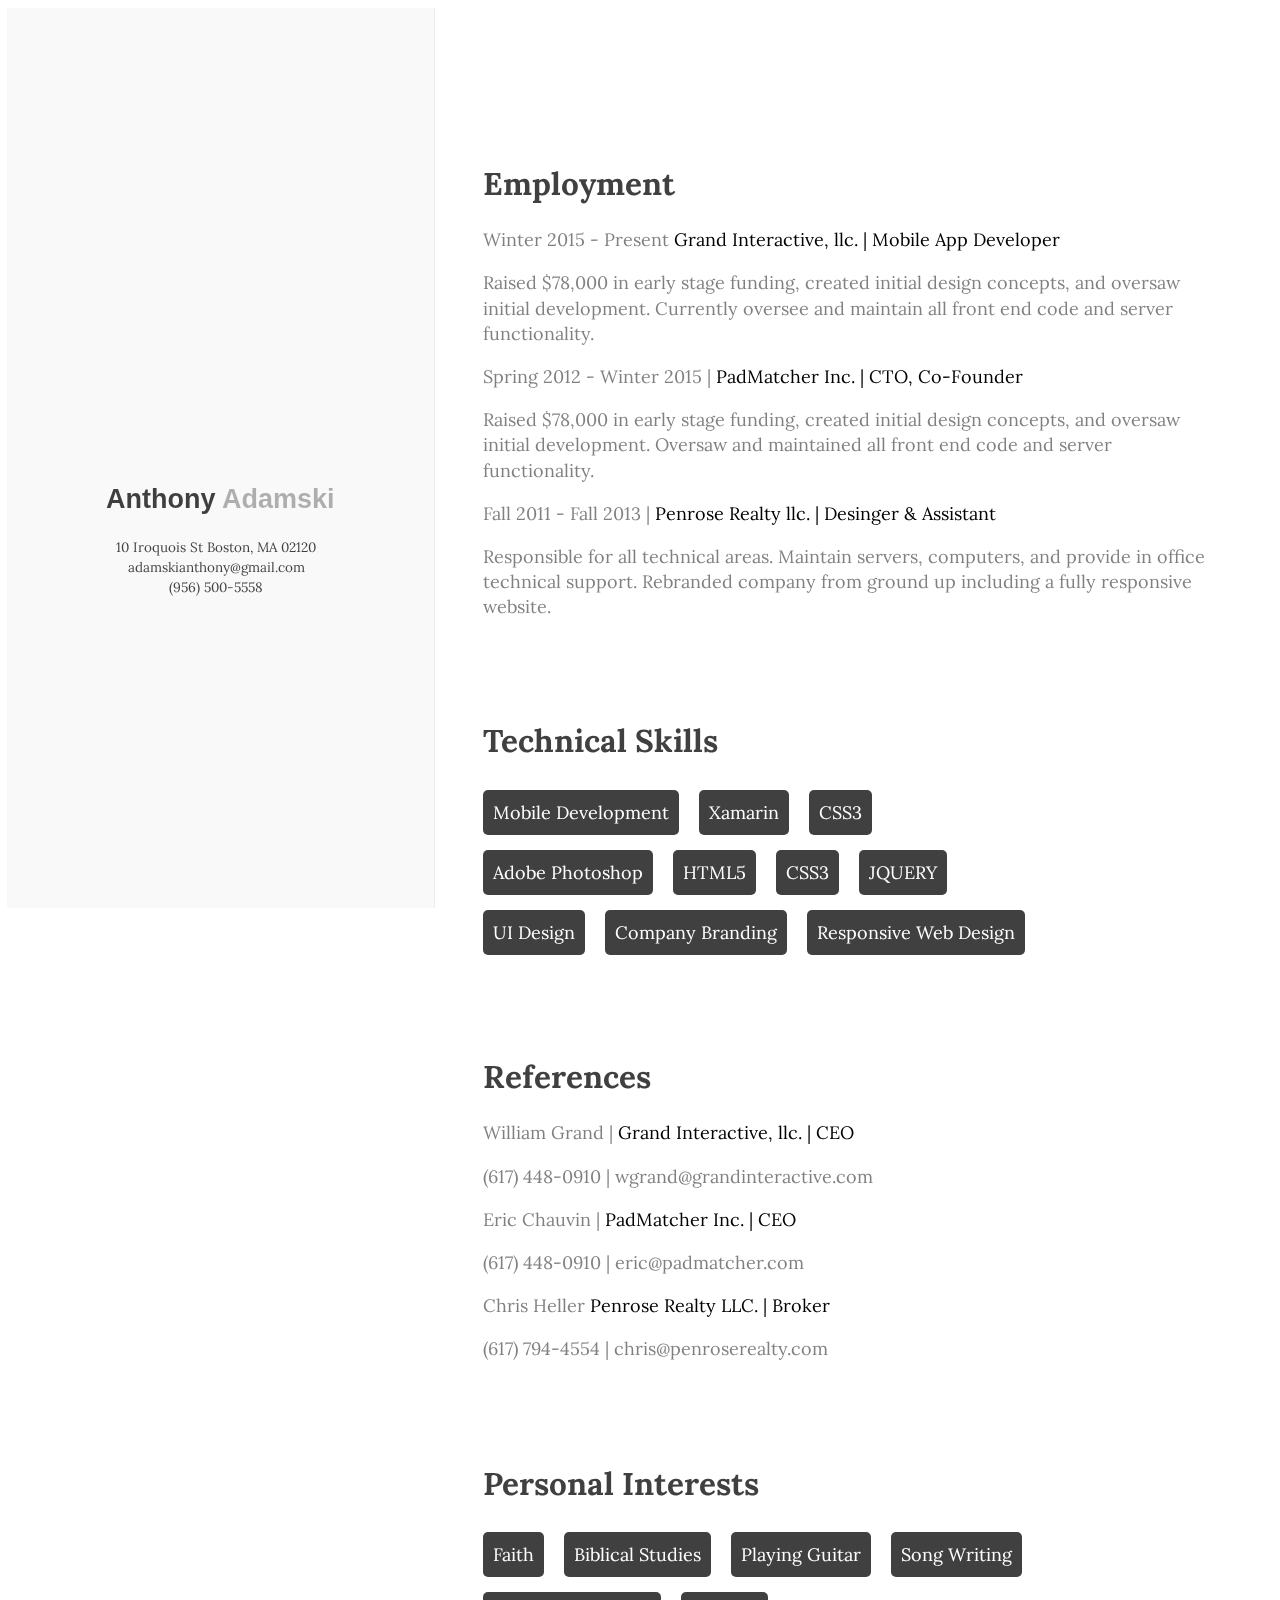
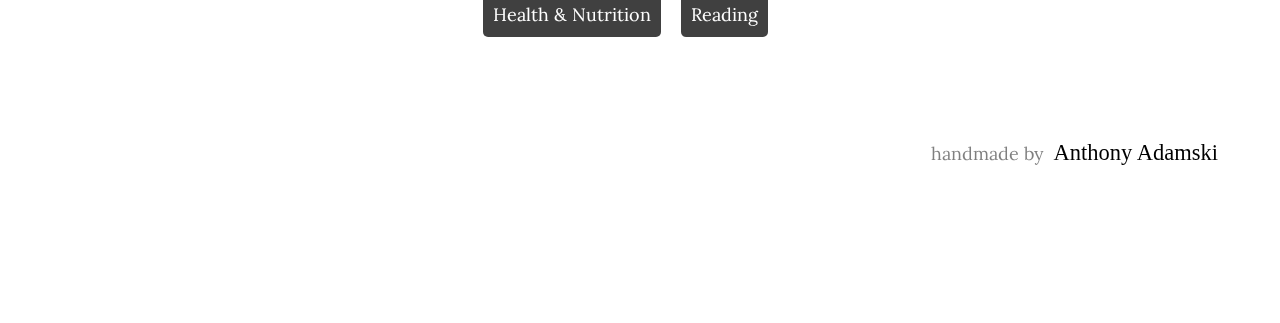
<file: curriculum_vitae/index.html>
<!DOCTYPE html>
<html lang="en">

<head>
    <meta charset="UTF-8">
    <meta name="viewport" content="width=device-width, initial-scale=1.0">
    <title>Document</title>
    <link rel="preconnect" href="https://fonts.googleapis.com">
    <link rel="preconnect" href="https://fonts.gstatic.com" crossorigin>
    <link href="https://fonts.googleapis.com/css2?family=Lora:ital,wght@0,400..700;1,400..700&display=swap" rel="stylesheet">
    <link rel="stylesheet" href="style.css">

</head>

<body>
    <div class="wrapper clearfix">
        <div class="left">

            <div class="name-hero">

                <div class="me-img"></div>

                <div class="name-text">

                    <h1>Anthony <em>Adamski</em></h1>
                    <p>10 Iroquois St Boston, MA 02120</p>
                    <p>adamskianthony@gmail.com</p>
                    <p>(956) 500-5558</p>

                </div>

            </div>

        </div>
        <div class="right">

            <div class="inner">
                <section>
                    <h1>Employment</h1>
                    <p>Winter 2015 - Present <em>Grand Interactive, llc. | Mobile App Developer</em></p>
                    <p>Raised $78,000 in early stage funding, created initial design
                        concepts, and oversaw initial development. Currently oversee and maintain all front end code and
                        server functionality.</p>
                    <p>Spring 2012 - Winter 2015 | <em>PadMatcher Inc. | CTO, Co-Founder</em></p>
                    <p>Raised $78,000 in early stage funding, created initial design
                        concepts, and oversaw initial development. Oversaw and maintained all front end code and server
                        functionality.</p>
                    <p>Fall 2011 - Fall 2013 | <em>Penrose Realty llc. | Desinger & Assistant</em></p>
                    <p>Responsible for all technical areas. Maintain servers, computers, and provide in office technical
                        support. Rebranded company from ground up including a fully responsive website. </p>
                </section>
                <section>
                    <h1>Technical Skills</h1>
                    <ul class="skill-set">
                        <li>Mobile Development</li>
                        <li>Xamarin</li>
                        <li>CSS3</li>
                        <li>Adobe Photoshop</li>
                        <li>HTML5</li>
                        <li>CSS3</li>
                        <li>JQUERY</li>
                        <li>UI Design</li>
                        <li>Company Branding</li>
                        <li>Responsive Web Design</li>
                    </ul>
                </section>
                <section>
                    <h1>References</h1>
                    <p>William Grand | <em>Grand Interactive, llc. | CEO</em></p>
                    <p>(617) 448-0910 | wgrand@grandinteractive.com</p>
                    <p>Eric Chauvin | <em>PadMatcher Inc. | CEO</em></p>
                    <p>(617) 448-0910 | eric@padmatcher.com</p>
                    <p>Chris Heller <em>Penrose Realty LLC. | Broker</em></p>
                    <p>(617) 794-4554 | chris@penroserealty.com</p>
                </section>
                <section>
                    <h1>Personal Interests</h1>
                    <ul class="skill-set">
                        <li>Faith</li>
                        <li>Biblical Studies</li>
                        <li>Playing Guitar</li>
                        <li>Song Writing</li>
                        <li>Health & Nutrition</li>
                        <li>Reading</li>
                    </ul>
                </section>
                <section>
                    <div class="handmade">
                        <p>handmade by <em> Anthony Adamski</em></p>
                    </div>
                </section>
            </div>

        </div>

    </div>
</body>

</html>
</file>
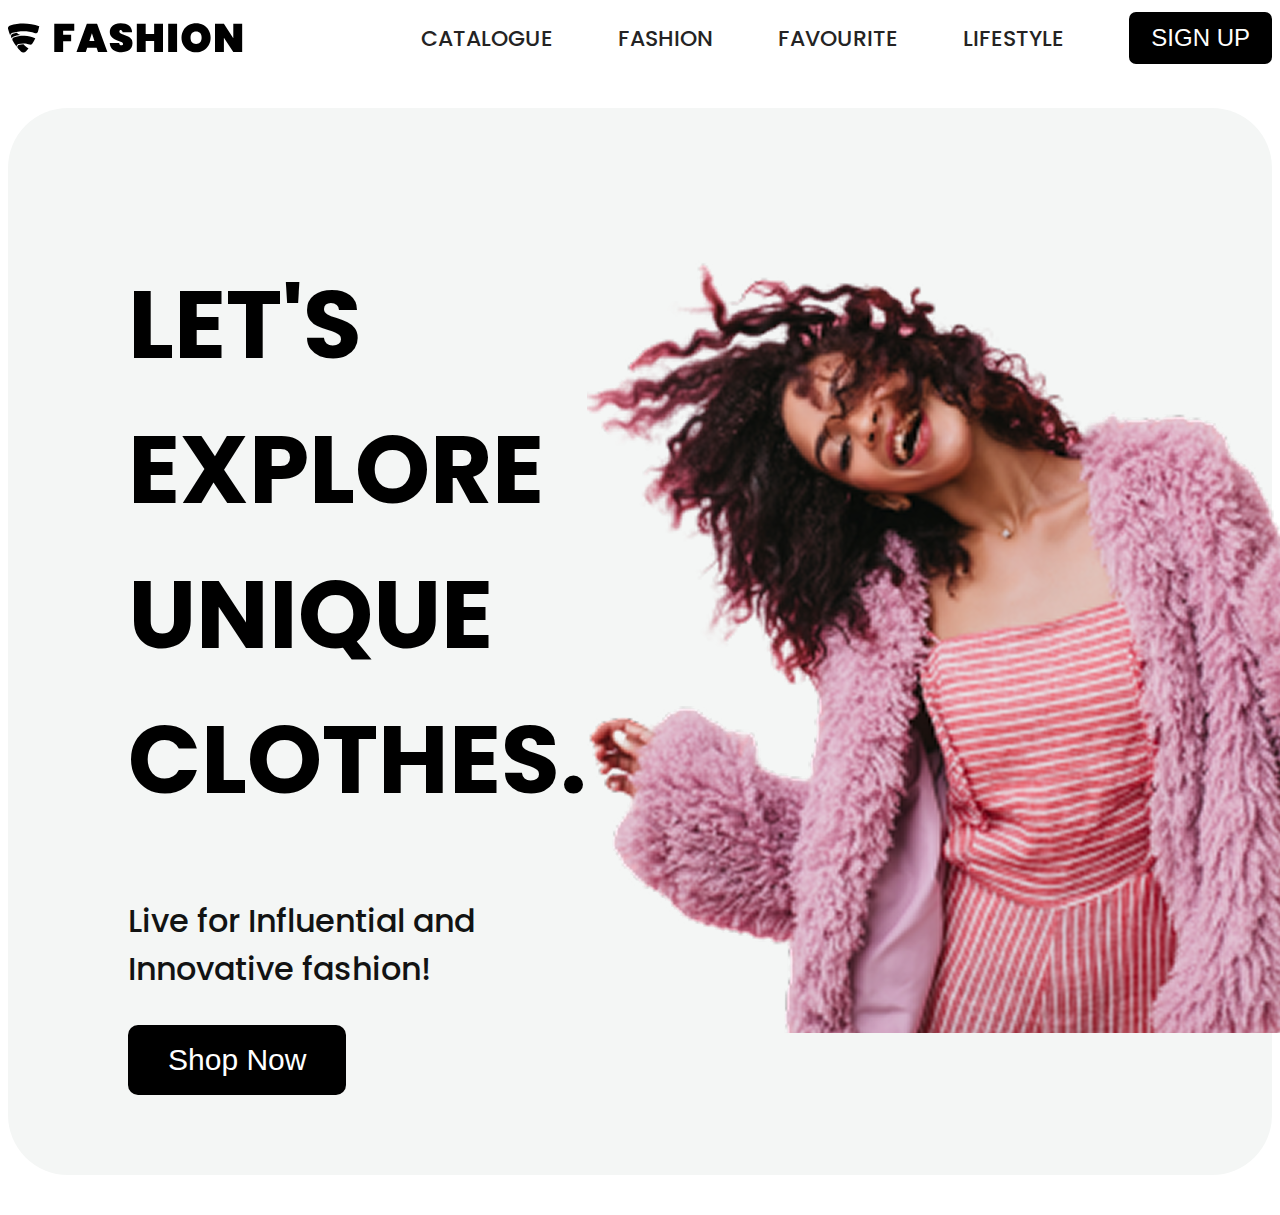
<file: figma_evaluare_06.10.2025/index.html>
<!DOCTYPE html>
<html lang="en">
<head>
    <meta charset="UTF-8">
    <meta name="viewport" content="width=device-width, initial-scale=1.0">
    <link href='https://fonts.googleapis.com/css?family=Poppins' rel='stylesheet'>
    <link rel="stylesheet" href="style.css">
    <title>Evaluare</title>
</head>
<body>
    <header>
        <nav>
            <img src="img/logo.svg" alt="logo">

            <div class="links">
            <a href="#">Catalogue</a>
            <a href="#">Fashion</a>
            <a href="#">Favourite</a>
            <a href="#">Lifestyle</a>
            <button href="#">Sign up</button>
            </div>
        </nav>
    </header>

    <main>
        <section class="presentation-section container">
            <div class="presentation-container">
                <div>
                <h1>LET'S EXPLORE UNIQUE CLOTHES.</h1>
                <p class="description">Live for Influential and Innovative fashion!</p>
                <button>Shop Now</button>
                </div>

                <img src="img/header_girl.png" alt="just a girl">
            </div>
        </section>
    </main>

    <footer>

    </footer>
</body>
</html>
</file>
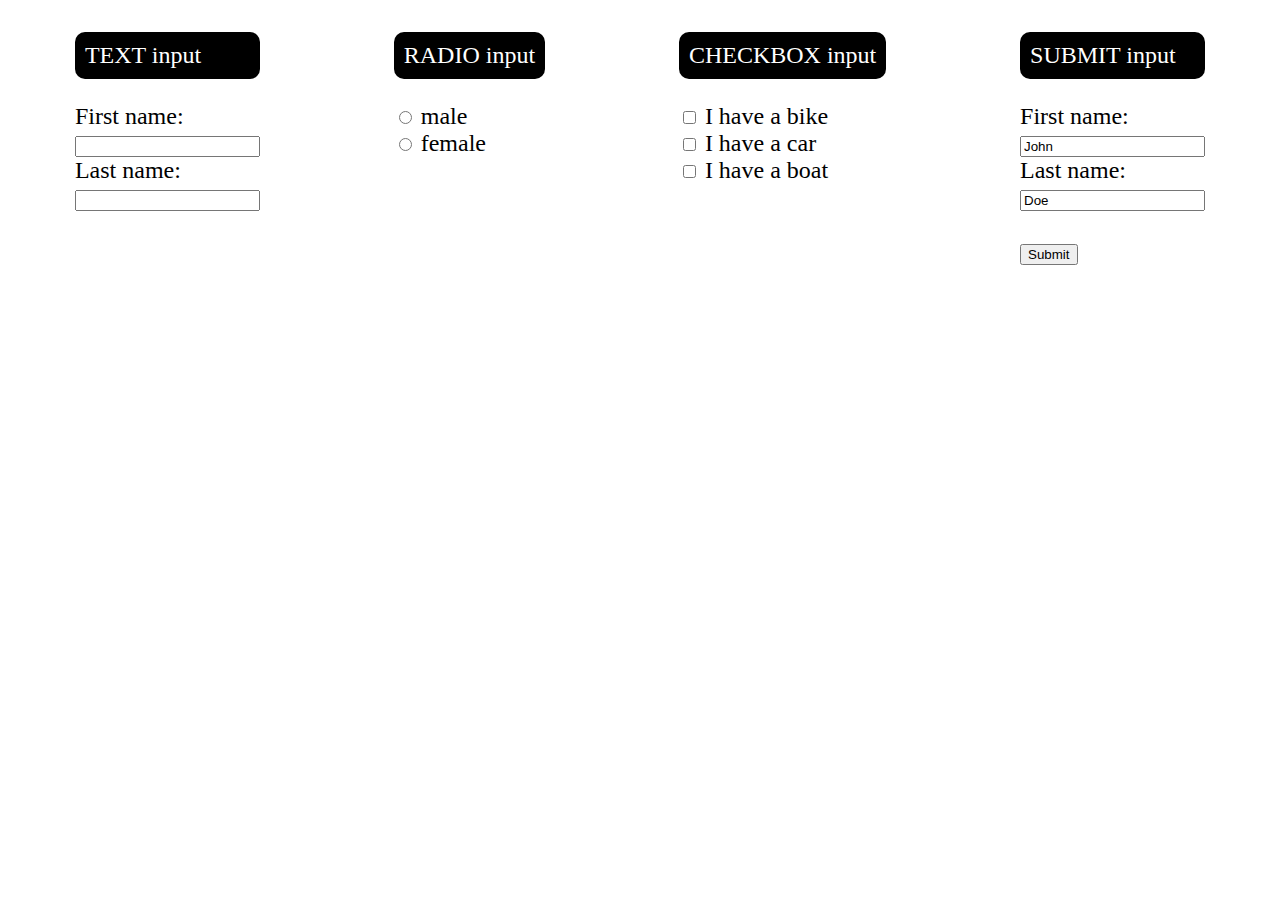
<file: lab02/index.html>
<!DOCTYPE html>
<html>
    <head>
        <title>Site</title>
        <link rel="stylesheet" href="style.css">
    </head>

    <body>
        <form class="form-container" action="/index.html">
            <div>
                <p>TEXT input</p>
                <label for="fname">First name:</label><br>
                <input type="text" id="fname" name="fname"><br>
                <label for="lname">Last name:</label><br>
                <input type="text" id="lname" name="lname">
            </div>

            <div>
                <p>RADIO input</p>
                <input type="radio" id="male" name="gender" value="male">
                <label for="male">male</label><br>
                <input type="radio" id="female" name="gender" value="female">
                <label for="female">female</label><br>
            </div>

            <div>
                <p>CHECKBOX input</p>
                <input type="checkbox" id="vehicle1" name="vehicle1" value="Bike">
                <label for="vehicle1"> I have a bike</label><br>
                <input type="checkbox" id="vehicle2" name="vehicle2" value="Car">
                <label for="vehicle2"> I have a car</label><br>
                <input type="checkbox" id="vehicle3" name="vehicle3" value="Boat">
                <label for="vehicle3"> I have a boat</label>
            </div>

            <div>
                <p>SUBMIT input</p>
                <label for="fname">First name:</label><br>
                <input type="text" id="fname" name="fname" value="John"><br>
                <label for="lname">Last name:</label><br>
                <input type="text" id="lname" name="lname" value="Doe"><br><br>
                <input type="submit" value="Submit">
            </div>
        </form>
    </body>
</html>
</file>
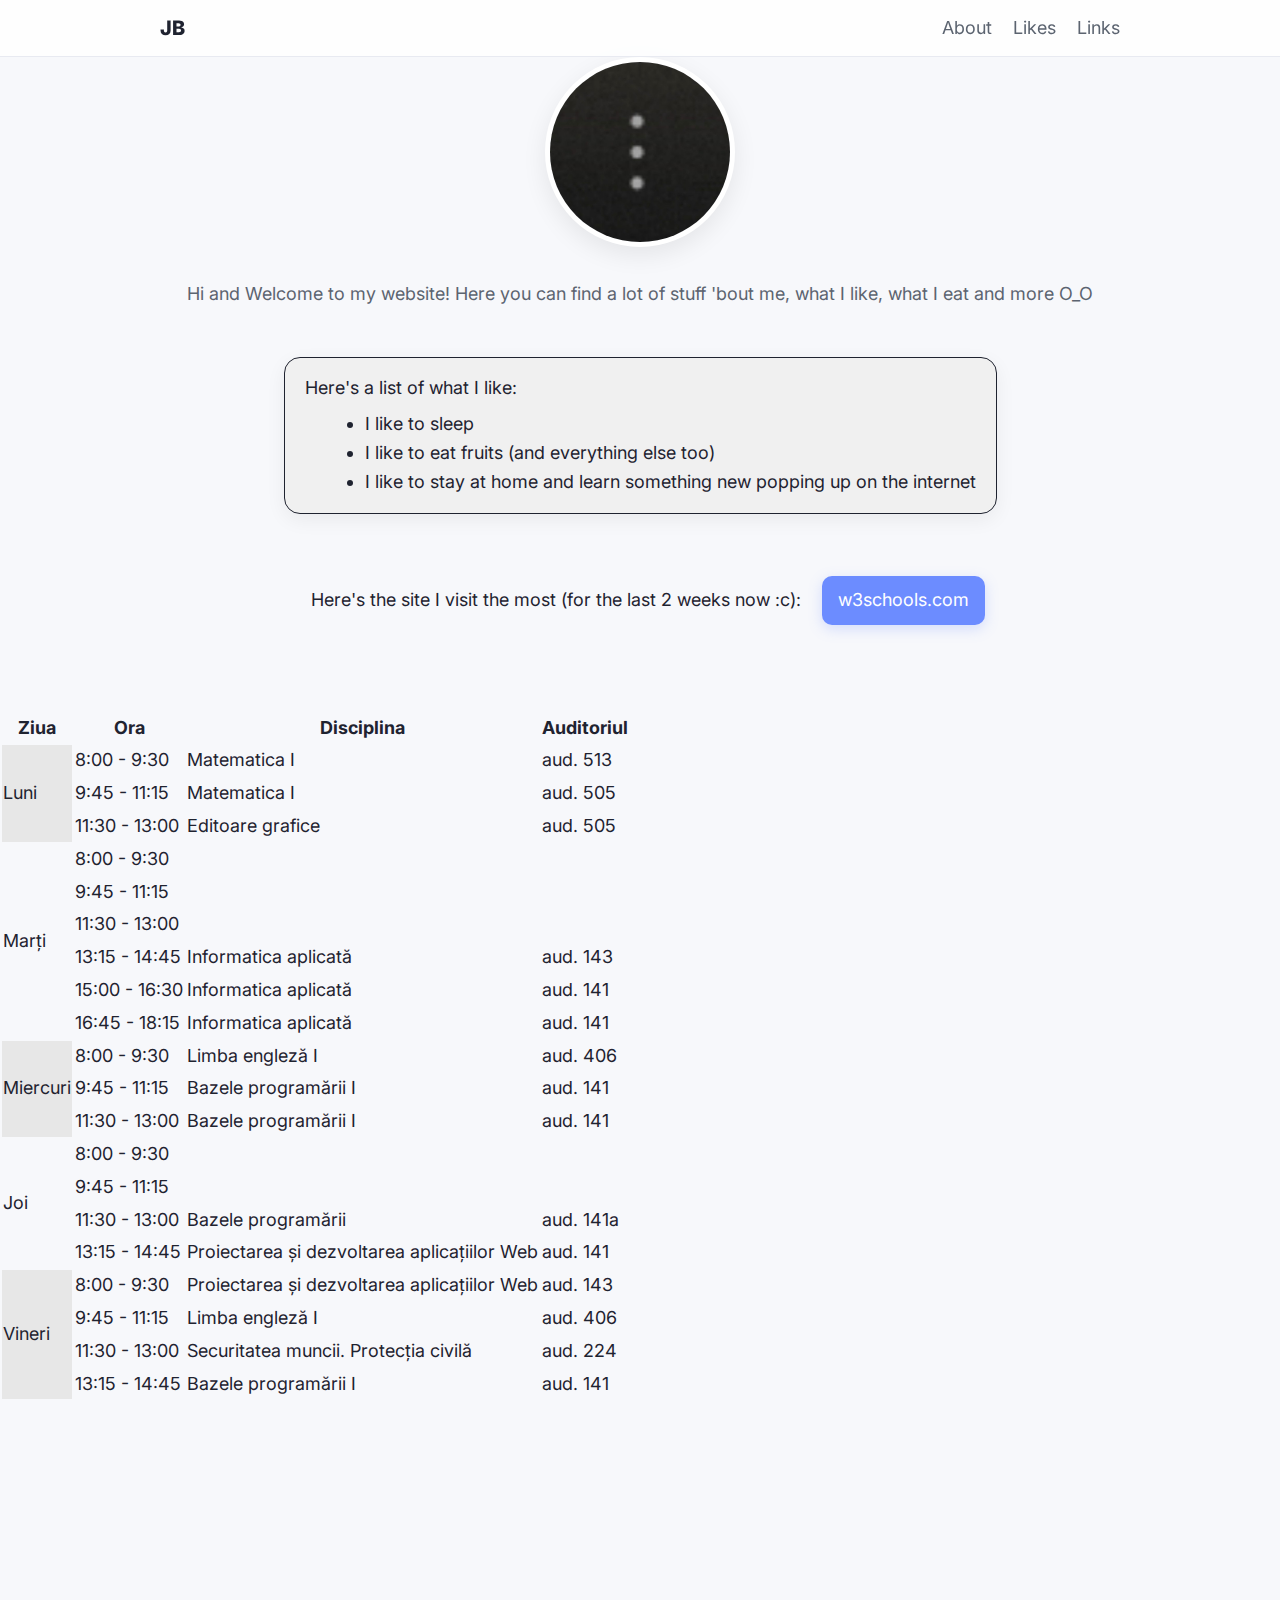
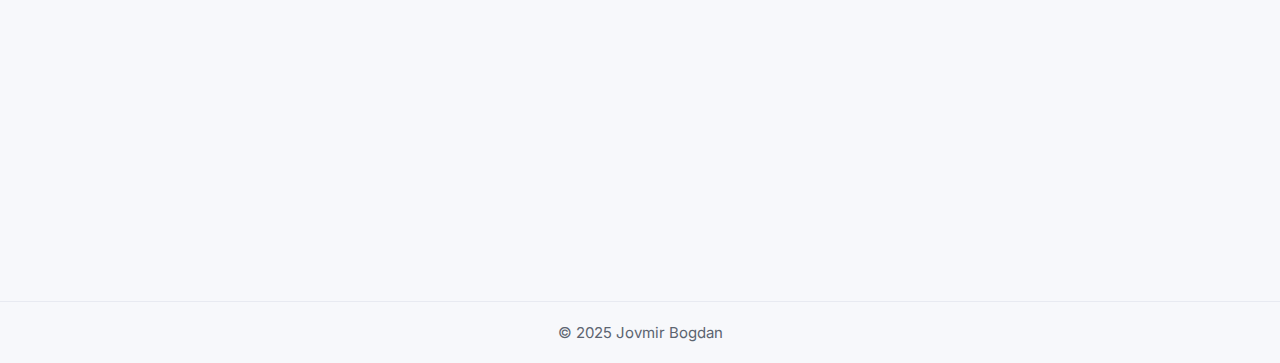
<file: laborator_1/index.html>
<!-- TODO Add header, navbar, main and footer to the site -->

<!DOCTYPE html>
<html>
    <head>
        <title>About Me</title>
        <link rel="stylesheet" href="style.css">
        <meta name="viewport" content="width=device-width, initial-scale=1">
        <link href="https://fonts.googleapis.com/css2?family=Inter:wght@400;600;800&display=swap" rel="stylesheet">
    </head>

    <body>
        <header class="site-header">
            <div class="container">
                <a class="brand" href="#">JB</a>
                <nav class="site-nav" aria-label="Primary">
                    <a href="#about">About</a>
                    <a href="#likes">Likes</a>
                    <a href="#links">Links</a>
                </nav>
            </div>
        </header>

        <main>
            <div class="center">
                <div><img src="img/avatar.jpeg" alt="3 dots (my beloved avatar)" width="200px"></div>
                <p class="paragraph">
                    Hi and Welcome to my website! Here you can find a lot of stuff 'bout me, what I like,
                    what I eat and more O_O
                </p>

            <div class="list">
                <p>Here's a list of what I like:</p>
                <ul>
                    <li>I like to sleep</li>
                    <li>I like to eat fruits (and everything else too)</li>
                    <li>I like to stay at home and learn something new popping up on the internet</li>
                </ul>
            </div>

            <div class="visited-site">
                <p>Here's the site I visit the most (for the last 2 weeks now :c):</p>
                <a href="https://www.w3schools.com/" target="_blank">w3schools.com</a>
            </div>
        </main>

        <!-- Another section with table, that containts our class schedule -->
         <!-- Ziua, Ora, Perechea, Auditoria -->
        <section>
            <div>
                <table class="center-table">
                    <tr>
                        <th>Ziua</th>
                        <th>Ora</th>
                        <th>Disciplina</th>
                        <th>Auditoriul</th>
                    </tr>
                    <tr>
                        <td rowspan="3" style="background-color: #e7e7e7;">Luni</td>
                        <td>8:00 - 9:30</td>
                        <td>Matematica I</td>
                        <td>aud. 513</td>
                    </tr>
                    <tr>
                        <td>9:45 - 11:15</td>
                        <td>Matematica I</td>
                        <td>aud. 505</td>
                    </tr>
                    <tr>
                        <td>11:30 - 13:00</td>
                        <td>Editoare grafice</td>
                        <td>aud. 505</td>
                    </tr>
                    <tr>
                        <td rowspan="6" style="background-color: #f7f8fb">Marți</td>
                        <td>8:00 - 9:30</td>
                        <td></td>
                        <td></td>
                    </tr>
                    <tr>
                        <td>9:45 - 11:15</td>
                        <td></td>
                        <td></td>
                    </tr>
                    <tr>
                        <td>11:30 - 13:00</td>
                        <td></td>
                        <td></td>
                    </tr>
                    <tr>
                        <td>13:15 - 14:45</td>
                        <td>Informatica aplicată</td>
                        <td>aud. 143</td>
                    </tr>
                    <tr>
                        <td>15:00 - 16:30</td>
                        <td>Informatica aplicată</td>
                        <td>aud. 141</td>
                    </tr>
                    <tr>
                        <td>16:45 - 18:15</td>
                        <td>Informatica aplicată</td>
                        <td>aud. 141</td>
                    </tr>
                    <tr>
                        <td rowspan="3" style="background-color: #e7e7e7;">Miercuri</td>
                        <td>8:00 - 9:30</td>
                        <td>Limba engleză I</td>
                        <td>aud. 406</td>
                    </tr>
                    <tr>
                        <td>9:45 - 11:15</td>
                        <td>Bazele programării I</td>
                        <td>aud. 141</td>
                    </tr>
                    <tr>
                        <td>11:30 - 13:00</td>
                        <td>Bazele programării I</td>
                        <td>aud. 141</td>
                    </tr>
                    <tr>
                        <td rowspan="4" style="background-color: #f7f8fb">Joi</td>
                        <td>8:00 - 9:30</td>
                        <td></td>
                        <td></td>
                    </tr>
                    <tr>
                        <td>9:45 - 11:15</td>
                        <td></td>
                        <td></td>
                    </tr>
                    <tr>
                        <td>11:30 - 13:00</td>
                        <td>Bazele programării</td>
                        <td>aud. 141a</td>
                    </tr>
                    <tr>
                        <td>13:15 - 14:45</td>
                        <td>Proiectarea și dezvoltarea aplicațiilor Web</td>
                        <td>aud. 141</td>
                    </tr>
                    <tr>
                        <td rowspan="4" style="background-color: #e7e7e7;">Vineri</td>
                        <td>8:00 - 9:30</td>
                        <td>Proiectarea și dezvoltarea aplicațiilor Web</td>
                        <td>aud. 143</td>
                    </tr>
                    <tr>
                        <td>9:45 - 11:15</td>
                        <td>Limba engleză I</td>
                        <td>aud. 406</td>
                    </tr>
                    <tr>
                        <td>11:30 - 13:00</td>
                        <td>Securitatea muncii. Protecția civilă</td>
                        <td>aud. 224</td>
                    </tr>
                    <tr>
                        <td>13:15 - 14:45</td>
                        <td>Bazele programării I</td>
                        <td>aud. 141</td>
                    </tr>
                </table>
            </div>
        </section>

        <section style="height: 500px;"></section>

        <footer class="site-footer">
            <div class="container">
                <small>© 2025 Jovmir Bogdan</small>
            </div>    
        </footer>
    </body>
</html>
</file>
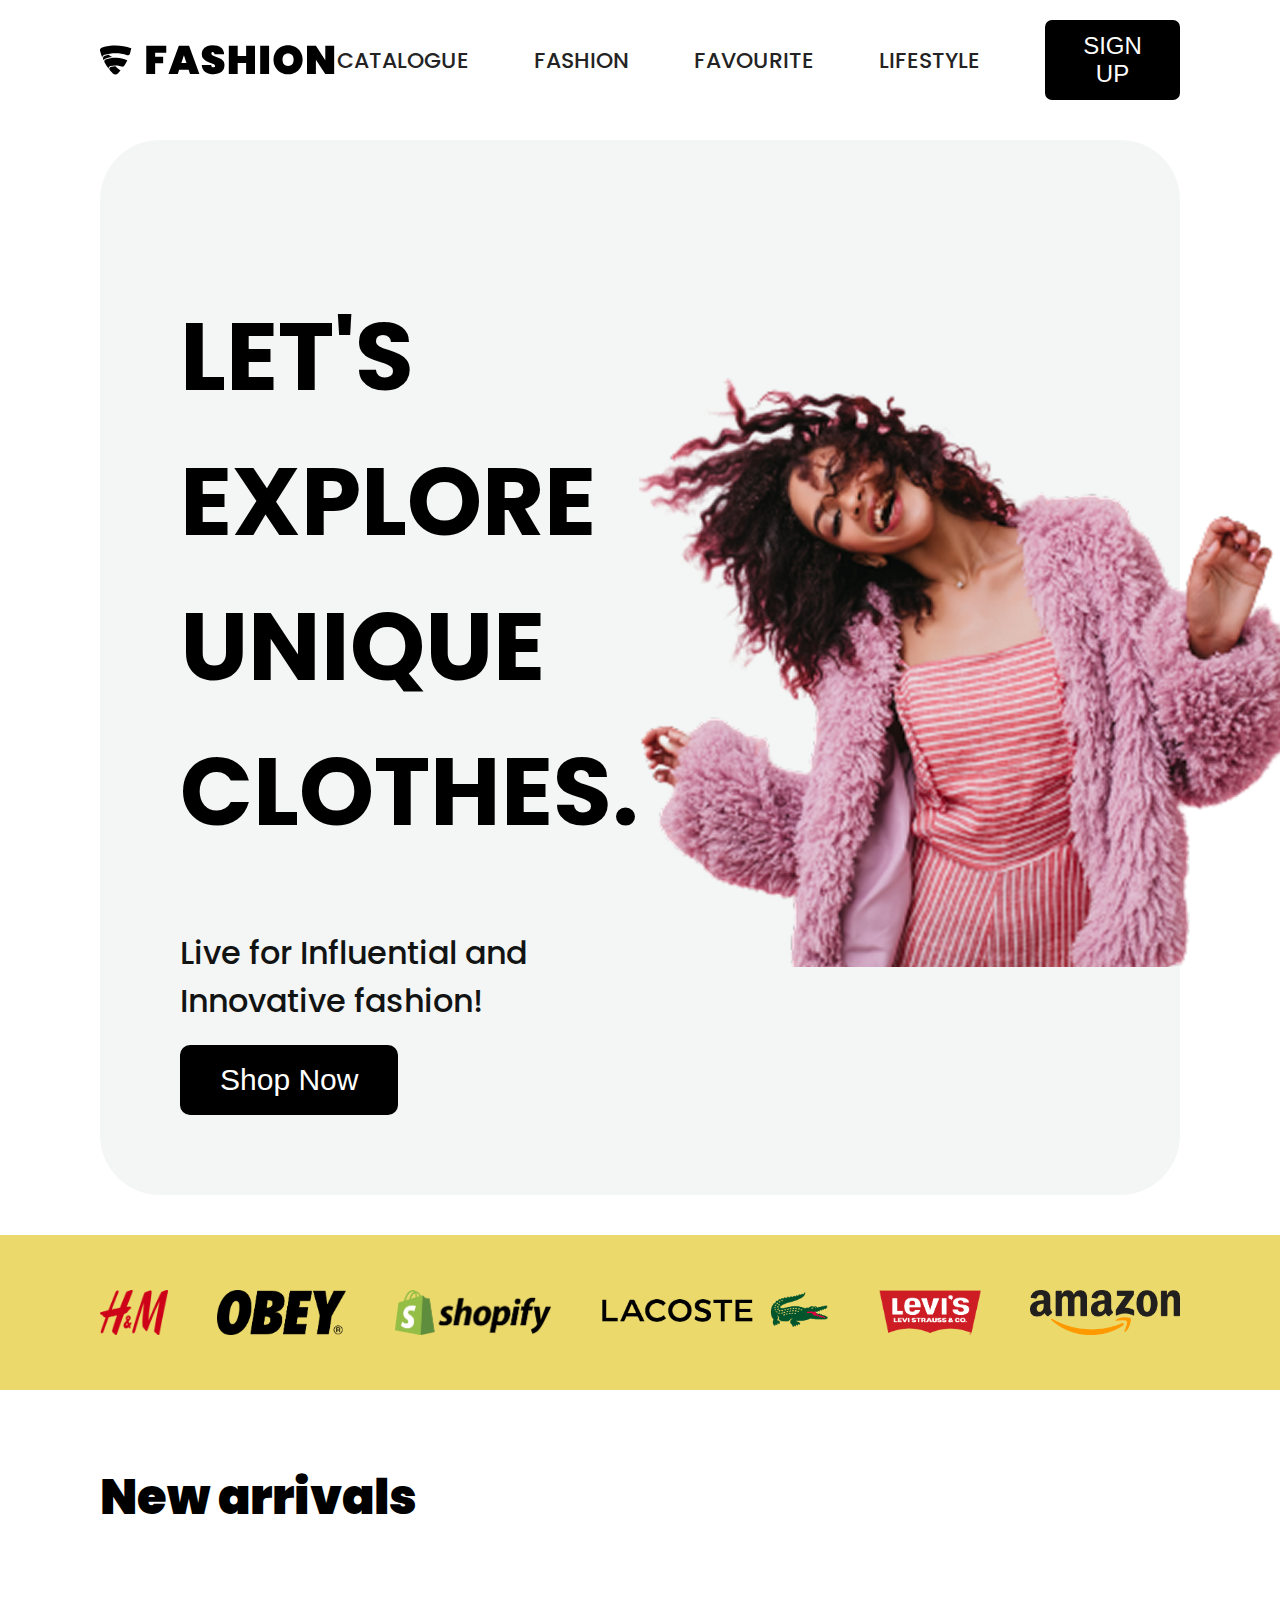
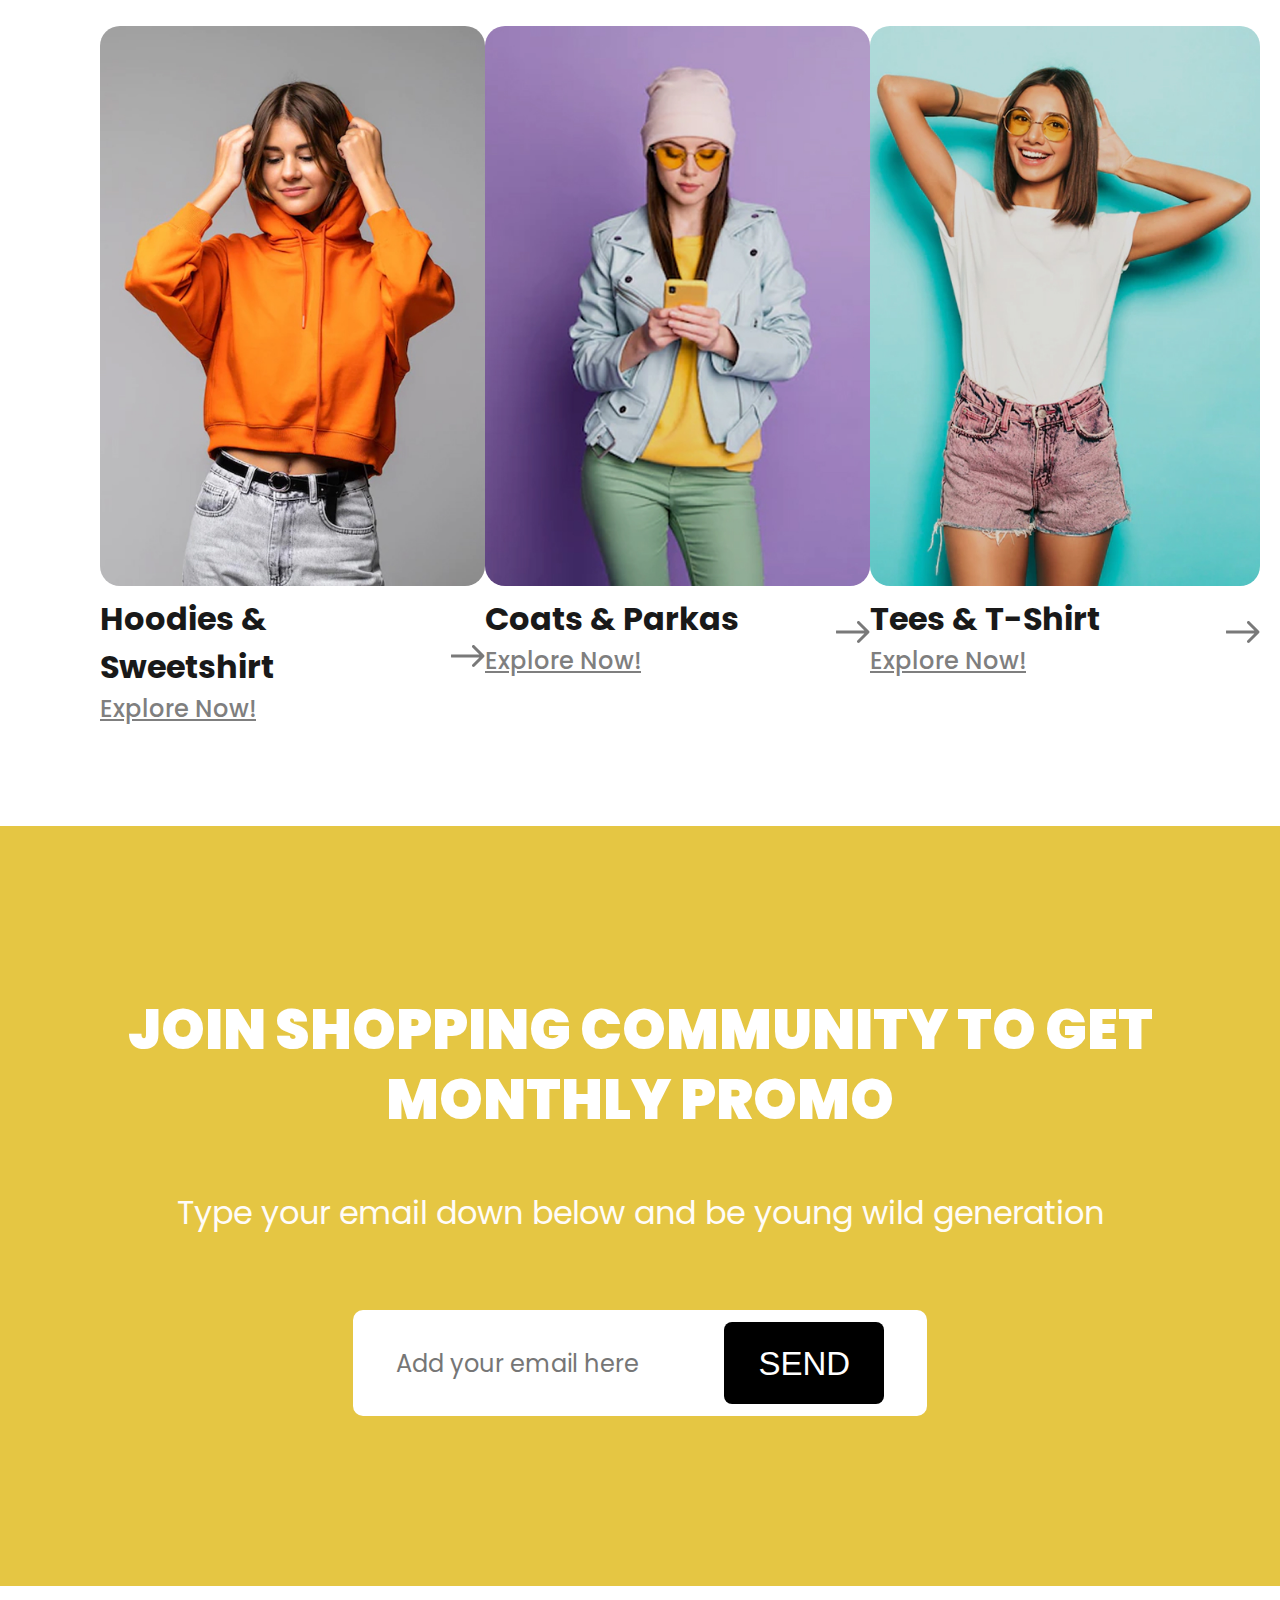
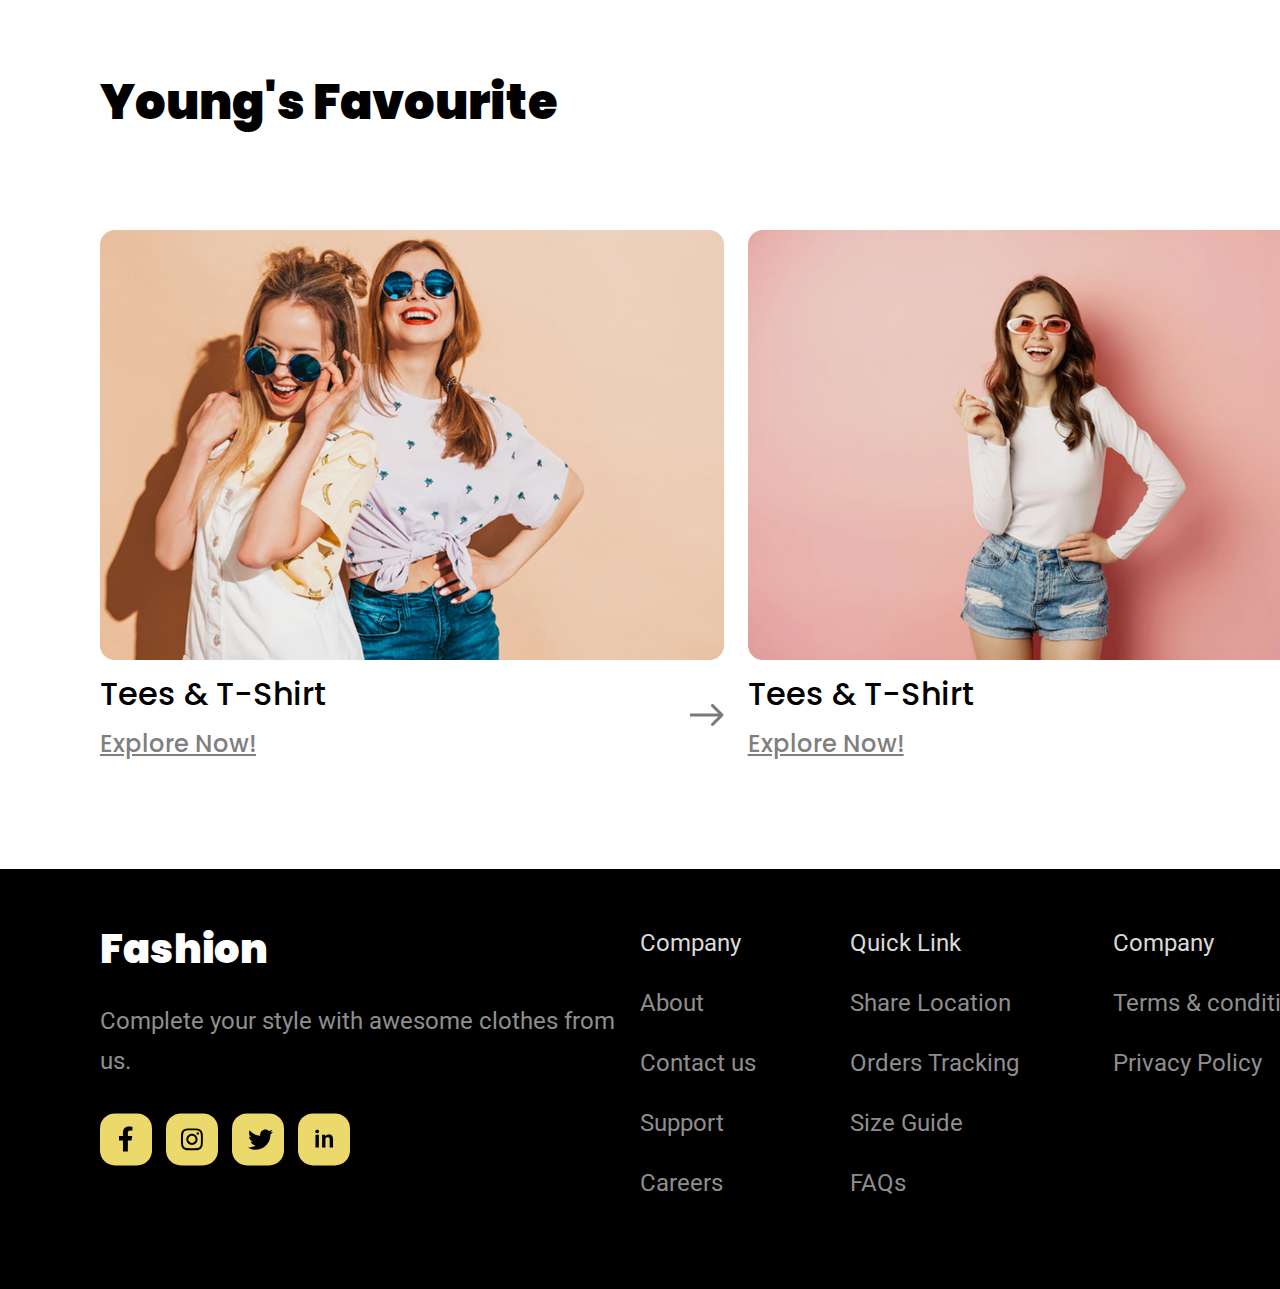
<file: test/figma_evaluare_06.10.2025/index.html>
<!DOCTYPE html>
<html lang="en">
<head>
    <meta charset="UTF-8">
    <meta name="viewport" content="width=device-width, initial-scale=1.0">
    <link href='https://fonts.googleapis.com/css?family=Poppins' rel='stylesheet'>
    <link href="https://fonts.googleapis.com/css2?family=Roboto&display=swap" rel="stylesheet">
    <link rel="stylesheet" href="style.css">
    <title>Evaluare</title>
</head>
<body>
    <header>
        <nav>
            <img src="img/logo.svg" alt="logo">

            <div class="links">
            <a href="#">Catalogue</a>
            <a href="#">Fashion</a>
            <a href="#">Favourite</a>
            <a href="#">Lifestyle</a>
            <button href="#">Sign up</button>
            </div>
        </nav>
    </header>

    <main>
        <section class="presentation-section container">
            <div class="presentation-container">
                <div>
                <h1>LET'S EXPLORE UNIQUE CLOTHES.</h1>
                <p class="description">Live for Influential and Innovative fashion!</p>
                <button>Shop Now</button>
                </div>

                <img src="img/header_girl.png" alt="just a girl">
            </div>
        </section>

        <section class="partners-section container">
            <div class="partners-container">
                <img src="img/partners/hm.png" alt="">
                <img src="img/partners/obey.png" alt="">
                <img src="img/partners/shopify.png" alt="">
                <img src="img/partners/lacoste.png" alt="">
                <img src="img/partners/levis.png" alt="">
                <img src="img/partners/amazon.png" alt="">
            </div>
        </section>

        <section class="new-arrivals-section container">
            <div class="new-arrivals-container">
                <h1>New arrivals</h1>

                <div class="new-arrivals-subcontainer">
                    <div class="new-arrivals-img-container">
                        <div>
                            <img src="img/new_arrivals/gray.jpg" alt="gray girl">
                        </div>
                        <div class="new-arrivals-img">
                            <div>
                                <h2>Hoodies & Sweetshirt</h2>
                                <a href="https://www.example.com" target="_blank">Explore Now!</a>
                            </div>
                            <div><img src="img/arrow.svg" alt=""></div>
                        </div>
                    </div>
                    <div class="new-arrivals-img-container">
                        <div>
                            <img src="img/new_arrivals/purple.jpg" alt="purple girl">
                        </div>
                        <div class="new-arrivals-img">
                            <div>
                                <h2>Coats & Parkas</h2>
                                <a href="https://www.example.com" target="_blank">Explore Now!</a>
                            </div>
                            <div><img src="img/arrow.svg" alt=""></div>
                        </div>
                    </div>
                    <div class="new-arrivals-img-container">
                        <div>
                            <img src="img/new_arrivals/cyan.jpg" alt="cyan girl">
                        </div>
                        <div class="new-arrivals-img">
                            <div>
                                <h2>Tees & T-Shirt</h2>
                                <a href="https://www.example.com" target="_blank">Explore Now!</a>
                            </div>
                            <div><img src="img/arrow.svg" alt=""></div>
                        </div>
                    </div>
                </div>
            </div>
        </section>

        <section class="community-section container">
            <div class="community-container">
                <h1>JOIN SHOPPING COMMUNITY TO GET MONTHLY PROMO</h1>
                <p>Type your email down below and be young wild generation</p>
                <div class="community-email">
                    <p id="community-container-p">Add your email here</p>
                    <button>Send</button>
                </div>
            </div>
        </section>

        <section class="favourites-section container">
            <h1>Young's Favourite</h1>
            <div class="favourites-container">
                <div class="favourites-subcontainer">
                    <div>
                        <img src="img/youngs_favourite/insta.jpg" alt="cyan girl">
                    </div>
                    <div class="favourites-text">
                        <div>
                            <h2>Tees & T-Shirt</h2>
                            <a href="https://www.example.com" target="_blank">Explore Now!</a>
                        </div>
                        <div><img src="img/arrow.svg" alt=""></div>
                    </div>
                </div> 
                <div class="favourites-subcontainer">
                    <div>
                        <img src="img/youngs_favourite/all_under_40.jpg" alt="cyan girl">
                    </div>
                    <div class="favourites-text">
                        <div>
                            <h2>Tees & T-Shirt</h2>
                            <a href="https://www.example.com" target="_blank">Explore Now!</a>
                        </div>
                        <div><img src="img/arrow.svg" alt=""></div>
                    </div>
                </div>
            </div>
        </section>
    </main>

    <footer class="footer-section container">
        <div class="footer-container">
            <div class="footer-main-container">
                <h1>Fashion</h1>
                <p>Complete your style with awesome clothes from us.</p>
                <div id="footer-social-media">
                    <img src="img/social-medias/facebook.svg" alt="facebook">
                    <img src="img/social-medias/instagram.svg" alt="instagram">
                    <img src="img/social-medias/twitter.svg" alt="twitter">
                    <img src="img/social-medias/linkedin.svg" alt="linkedin">
                </div>
            </div>
            <div class="footer-second-container">
                <div class="footer-second-container-links">
                    <p>Company</p>
                    <a href="">About</a>
                    <a href="">Contact us</a>
                    <a href="">Support</a>
                    <a href="">Careers</a>
                </div>
                <div class="footer-second-container-links">
                    <p>Quick Link</p>
                    <a href="">Share Location</a>
                    <a href="">Orders Tracking</a>
                    <a href="">Size Guide</a>
                    <a href="">FAQs</a>
                </div>
                <div class="footer-second-container-links">
                    <p>Company</p>
                    <a href="">Terms & conditions</a>
                    <a href="">Privacy Policy</a>
                </div>
            </div>
        </div>
    </footer>
</body>
</html>
</file>
<file: curriculum_vitae/style.css>
html {
    font-size: 16px;
}

body {
    color: #333332;
    font-family: Lora, serif;
    font-size: 18px;
    font-weight: 400;
    line-height: 1.4;
}

.skill-set li:hover {
    background: #c8c8c4;
    color: rgb(82, 82, 82);
}

h1 {
    color: rgba(0, 0, 0, .75);
}

.wrapper {
    height: 100%;
}

.left {
    background-color: rgba(0, 0, 0, .025);
    border-right: 1px solid rgba(0, 0, 0, .05);
    float: left;
    height: 100%;
    margin-left: -1px;
    min-width: 256px;
    position: fixed;
    width: 33.33%;
}

.right {
    float: right;
    height: 100%;
    position: relative;
    width: 66.66%;
}

.name-hero {
    bottom: 0;
    height: 290px;
    left: 0;
    margin: auto;
    position: absolute;
    right: 0;
    top: 0;
    width: 85%;
}

.me-img {
    background: url(https://media-exp1.licdn.com/dms/image/C4E03AQGnLq_IB_mf8Q/profile-displayphoto-shrink_400_400/0/1631022739752?e=1648684800&v=beta&t=eICUjHeH_g9GQEItmEMK1j2gCADwqfjrlccSD_5za58) no-repeat center center;
    background-size: 100%;
    background-position: 0px;
    border-radius: 100%;
    height: 150px;
    margin: 0 auto;
    width: 150px;
}

.name-hero h1 {
    font-family: Open Sans, sans-serif;
    font-size: 1.5em;
    text-align: center;
    font-weight: 700;
}

.name-hero h1 em {
    color: rgba(0, 0, 0, .3);
    font-style: normal;
    font-weight: 700;
}

.name-hero p {
    color: rgba(0, 0, 0, .75);
    font-size: .75em;
    line-height: 1.5;
    margin: 0 8px 0 0;
    text-align: center;
}

.name-hero .name-text {
    margin: 0 auto;
    width: 85%;
}

#about-me {
    font-size: 1.1em;
}

#about-me-content {
    margin-bottom: 15px;
}

#other-info {
    font-size: 1.1em;
}

.inner {
    margin: 0 auto;
    max-width: 975px;
    padding: 3em;
}

.inner h1 {
    font-size: 1.75em;
}

.inner p {
    color: rgba(0, 0, 0, .5);
}

.inner p em {
    color: rgba(0, 0, 0, 1);
    font-style: normal;
}

.inner section {
    margin: 100px auto;
}

ul {
    list-style-type: none;
    margin-top: -10px;
    max-width: 570px;
    padding: 0;
}

.skill-set li {
    background: rgba(0, 0, 0, .75);
    border-radius: 5px;
    color: #FFF;
    display: inline-block;
    list-style: none;
    margin: 15px 15px 0 0;
    padding: 10px;
    text-align: justify;
}

.handmade {
    text-align: right;
    margin-top: 100px;
}

.handmade em {
    font-family: 'Shadows Into Light', cursive;
    font-size: 1.25em;
    margin-left: 5px;
}

footer {
    clear: both;
    float: right;
    width: 63.98%;
    background-color: rgba(0, 0, 0, .03);
    border-top: 1px solid rgba(0, 0, 0, .05);
    padding: 2em 1em;
    text-align: center;
}

.footer-heading {
    font-size: 1.1em;
    margin: 0;
    font-weight: 600;
}

.footer-subtext {
    margin: .35em 0 1em;
    color: rgba(0, 0, 0, .5);
    font-size: .9em;
}

.footer-links {
    margin: 0;
    padding: 0;
    justify-self: center;
}

.footer-links li {
    display: inline-block;
    margin: 0 .75em;
}

.footer-links a {
    text-decoration: none;
    color: rgba(0, 0, 0, .65);
    font-weight: 600;
}

.footer-links a:hover {
    color: rgba(0, 0, 0, 1);
}
</file>
<file: figma_evaluare_06.10.2025/style.css>
html, body {
    background-color: #ffffff;
    font-family: 'Poppins';
    font-size: 22px;
    font-weight: 500;
    /* line-height: 100%; */
    letter-spacing: 1%;
}

/* header {
    display: flex;
    justify-content: space-between;
    flex-direction: row;
    text-transform: uppercase;
} */

nav {
    display: flex;
    flex-direction: row;
    justify-content: space-between;
    align-items: cetner;
}

nav a {
    color: #242323;
    text-decoration: none;
    text-transform: uppercase;
}

.links {
    display: flex;
    flex-direction: row;
    gap: 65px;
    align-items: center;
}

nav button {
    text-decoration: none;
    font-size: 24px;
    text-transform: uppercase;
    font-weight: 500;
    background-color: #000000;
    border-radius: 7px;
    color: #fefefe;
    border: none;
    padding: 12px 22px;
    letter-spacing: -3%;
}

h1 {
    font-size: 96px;
    font-weight: bold;
}

.description {
    font-size: 32px;
    color: #121313;
}

.presentation-section button {
    background-color: #000000;
    color: #fff;
    font-size: 30px;
    font-weight: 500;
    letter-spacing: -5%;
    padding: 18px 40px;
    border-radius: 10px;
    border: none;
}

.presentation-container {
    background-color: #f4f6f5;
    border-radius: 60px;
    padding: 80px 120px;
    display: flex;
    flex-direction: row;
    justify-content: space-between;
    align-items: center;
}

.container {
    margin: 40px auto;
}
</file>
<file: lab02/style.css>
html, body{
    font-family: Cambria, Cochin, Georgia, Times, 'Times New Roman', serif;
    font-size: 24px;
}

form {
    display: flex;
    flex-direction: row;
    justify-content: space-around;
}

form p {
    background-color: black;
    color: white;
    border-radius: 10px;
    padding: 10px
}
</file>
<file: laborator_1/style.css>
html, body {
    background-color: #f7f8fb;
    font-family: 'Inter', system-ui, -apple-system, Segoe UI, Roboto, Arial, sans-serif;
    color: #1f2330;
    font-size: 18px;
    line-height: 1.6;
    margin: 0;
}

.container {
    max-width: 960px;
    margin: 0 auto;
    padding: 0 16px;
}

.site-header {
    position: sticky;
    top: 0;
    background-color: #ffffffcc;
    border-bottom: 1px solid #e8eaf1;
}

.site-header .container {
    display: flex;
    align-items: center;
    justify-content: space-between;
    height: 56px;
}

.brand {
    color: #1f2330;
    font-weight: 800;
    text-decoration: none;
    font-size: 20px;
}

.site-nav a {
    color: #5c6470;
    text-decoration: none;
    margin-left: 16px;
}

.site-nav a:hover {
    color: #1f2330;
}


h1.center {
    font-size: 40px;
    font-weight: 800;
    letter-spacing: -0.02em;
    margin: 0 0 16px 0;
    display: flex;
    justify-content: center;
}

.center {
    display: flex;
    justify-content: center;
    flex-direction: column;
    align-items: center;
}

.center img {
    width: 180px;
    height: 180px;
    border: 5px;
    box-shadow: 0 8px 24px rgba(0, 0, 0, 0.08);
    border-color: white;
    border-style: solid;
    border-radius: 50%;
    background: white;
}

.paragraph {
    margin: 24px 0;
    color: #5c6470;
}

.list {
    display: flex;
    flex-direction: column;
    background-color: rgb(240, 240, 240);
    padding: 16px 20px;
    border-radius: 16px;
    border: 1px;
    border-style: solid;
    font-size: 20px;
    margin: 24px 0;
    font-size: 18px;
    box-shadow: 0 6px 20px rgba(0, 0, 0, 0.06);
}

.list ul {
    margin: 8px 0 0 20px
}

.list p {
    margin: 0;
}

.visited-site {
    margin: 24px 16px 48px 16px;
    font-size: 18px;
}

.visited-site p {
    display: inline-block;
    margin: inherit;
}

.visited-site a {
    display: inline-block;
    text-decoration: none;
    background-color: #6c8cff;
    color: white;
    padding: 10px 16px;
    border-radius: 10px;
    box-shadow: 0 4px 14px rgba(108, 140, 255, 0.25);
    /* transition: transform 0.08s ease, box-shadow 0.2s ease, background 0.2s ease; */
}

/* .visited-site a:hover {
    transform: translateY(-1px);
    box-shadow: 0 8px 22px rgba(108, 140, 255, 0.25);
}

.visited-site a:active {
    transform: translateY(0);
    box-shadow: 0 2px 8px rgba(108, 140, 255, 0.25);
} */

.site-footer {
    border-top: 1px solid #e8eaf1;
    padding: 16px 0;
    color: #5c6470;
    text-align: center;
}
</file>
<file: test/figma_evaluare_06.10.2025/style.css>
html, body {
    background-color: #ffffff;
    font-family: 'Poppins', sans-serif;
    font-size: 22px;
    font-weight: 500;
    /* line-height: 100%; */
    letter-spacing: 1%;
    margin: 0 0;
}

/* header {
    display: flex;
    justify-content: space-between;
    flex-direction: row;
    text-transform: uppercase;
} */

nav {
    display: flex;
    flex-direction: row;
    justify-content: space-between;
    align-items: center;
    margin: 20px 100px;
}

nav a {
    color: #242323;
    text-decoration: none;
    text-transform: uppercase;
}

.links {
    display: flex;
    flex-direction: row;
    gap: 65px;
    align-items: center;
}

nav button {
    text-decoration: none;
    font-size: 24px;
    text-transform: uppercase;
    font-weight: 500;
    background-color: #000000;
    border-radius: 7px;
    color: #fefefe;
    border: none;
    padding: 12px 22px;
    letter-spacing: -3%;
}

h1 {
    font-size: 96px;
    font-weight: bold;
}

.description {
    font-size: 32px;
    color: #121313;
}

.presentation-section button {
    background-color: #000000;
    color: #fff;
    font-size: 30px;
    font-weight: 500;
    letter-spacing: -5%;
    padding: 18px 40px;
    border-radius: 10px;
    border: none;
}

.presentation-container {
    background-color: #f4f6f5;
    border-radius: 60px;
    padding: 80px 80px;
    display: flex;
    flex-direction: row;
    justify-content: space-between;
    align-items: center;
    margin: auto 100px;
}

.presentation-container img {
    height: 600px;
}

.presentation-container button {
    margin-top: 20px;
}

.container {
    margin: 40px auto;
}

.partners-container {
    display: flex;
    flex-direction: row;
    align-items: center;
    justify-content: space-between;
    background-color: #EBD96B;
    padding: 55px 100px;
    /* gap: 20px; */
}

.partners-container img {
    height: 45px;
    /* max-width: 200px; */
}

/* .partners-section {
    margin-top: 40px;
} */

.new-arrivals-container {
    display: flex;
    flex-direction: column;
    gap: 60px;
    margin: 10px 100px 100px;
}

.new-arrivals-container h1 {
    font-size: 48px;
    letter-spacing: 6%;
    font-weight: 900;
}

.new-arrivals-subcontainer {
    display: flex;
    flex-direction: row;
    justify-content: space-between;
}

.new-arrivals-subcontainer h2 {
    color: #191919;
    font-size: 32px;
    /* line-height: 50px; */
    letter-spacing: -4%;
}

.new-arrivals-subcontainer a {
    color: #7F7F7F;
    font-size: 24px;
    /* line-height: 50px; */
    letter-spacing: -4%;
}

.new-arrivals-subcontainer img {
    border-radius: 20px;
    max-height: 560px;
}

.new-arrivals-img img {
    height: auto;
}

.new-arrivals-img {
    display: flex;
    flex-direction: row;
    justify-content: space-between;
    align-items: center;
    /* line-height: 15px; */
    gap: 7px;
}

.new-arrivals-img * {
    margin: 0;
}

.new-arrivals-img-container {
    display: flex;
    flex-direction: column;
}

.community-section {
    display: flex;
    background-color: #E5C643;
    height: 760px;
    width: 100%;
    align-items: center;
    justify-content: center;
    margin: 0;
}

.community-container {
    display: flex;
    flex-direction: column;
    align-items: center;
    text-align: center;
    gap: 60px;
}

.community-container h1, p, .community-email {
    margin: 0;
}

.community-container h1 {
    font-size: 55px;
    font-weight: 900;
    color: #fff;
    line-height: 70px;
    letter-spacing: 3%;
}

.community-container p {
    font-size: 32px;
    line-height: 35px;
    letter-spacing: 3%;
    font-weight: 400;
    color: #FFFCF8;
}

.community-email {
    display: flex;
    flex-direction: row;
    height: 106px;
    width: 574px;
    border-radius: 10px;
    background-color: white;
    justify-content: space-around;
    align-items: center;
    margin-top: 20px;
}

.community-email p {
    font-size: 24px;
    color: #767676;
}

.community-email button {
    color: #ffffff;
    font-weight: 500;
    font-size: 33px;
    line-height: 35px;
    letter-spacing: 3%;
    text-transform: uppercase;
    background-color: #000000;
    border-radius: 8px;
    border: 0;
    height: 82px;
    width: 160px;
}

.favourites-section {
    display: flex;
    flex-direction: column;
    gap: 70px;
    margin: 60px 100px 100px;
}

.favourites-section h1 {
    font-size: 48px;
    line-height: 50px;
    letter-spacing: 6%;
    font-weight: 900;
    max-width: 100%;
}

.favourites-container {
    display: flex;
    flex-direction: row;
    justify-content: space-between;
    gap: 24px;
    flex-wrap: nowrap;
}

.favourites-subcontainer {
    display: flex;
    flex-direction: column;
    /* gap: 10px; */
}

.favourites-text {
    display: flex;
    flex-direction: row;
    justify-content: space-between;
    align-items: center;
    /* padding: 20px; */
}

.favourites-text *{
    margin: 0;
}

.favourites-subcontainer img {
    height: 430px;
}

.favourites-text img {
    height: auto;
}

.favourites-text h2 {
    color: #000000;
    font-weight: 500;
    font-size: 32px;
    line-height: 50px;
    letter-spacing: -4%;
}

.favourites-text a {
    color: #7f7f7f;
    font-weight: 500;
    font-size: 24px;
    line-height: 50px;
    letter-spacing: -4%;
}

.footer-section {
    background-color: #000000;
    color: white;
    margin: 40px 0 0;
}

.footer-container {
    display: flex;
    flex-direction: row;
    padding: 60px 100px 60px 100px;
}

.footer-main-container {
    display: flex;
    flex-direction: column;
    gap: 32px;
    width: 50%;
    padding: auto 100px;
}

.footer-main-container * {
    margin: 0;
}

.footer-main-container h1 {
    font-weight: 900;
    font-size: 40px;
    letter-spacing: 3%;
    line-height: 100%;
    color: #ffffff;
}

.footer-main-container p {
    font-family: 'Roboto', sans-serif;
    font-weight: 400;
    font-size: 24px;
    letter-spacing: 2%;
    line-height: 40px;
    color: #8e8e8e;
}

#footer-social-media {
    display: flex;
    flex-direction: row;
    gap: 14px;
}

.footer-second-container {
    display: flex;
    flex-direction: row;
    gap: 94px;
    width: 50%;
}

.footer-second-container p {
    font-family: 'Roboto', sans-serif;
    font-weight: 400;
    font-size: 24px;
    letter-spacing: 2%;
    color: #d9d9d9;
}

.footer-second-container a {
    font-family: 'Roboto', sans-serif;
    font-weight: 400;
    font-size: 24px;
    letter-spacing: 2%;
    display: flex;
    flex-direction: column;
    text-decoration: none;
    color: #8e8e8e;
    text-wrap: nowrap;
    margin: 32px auto;
}
</file>
